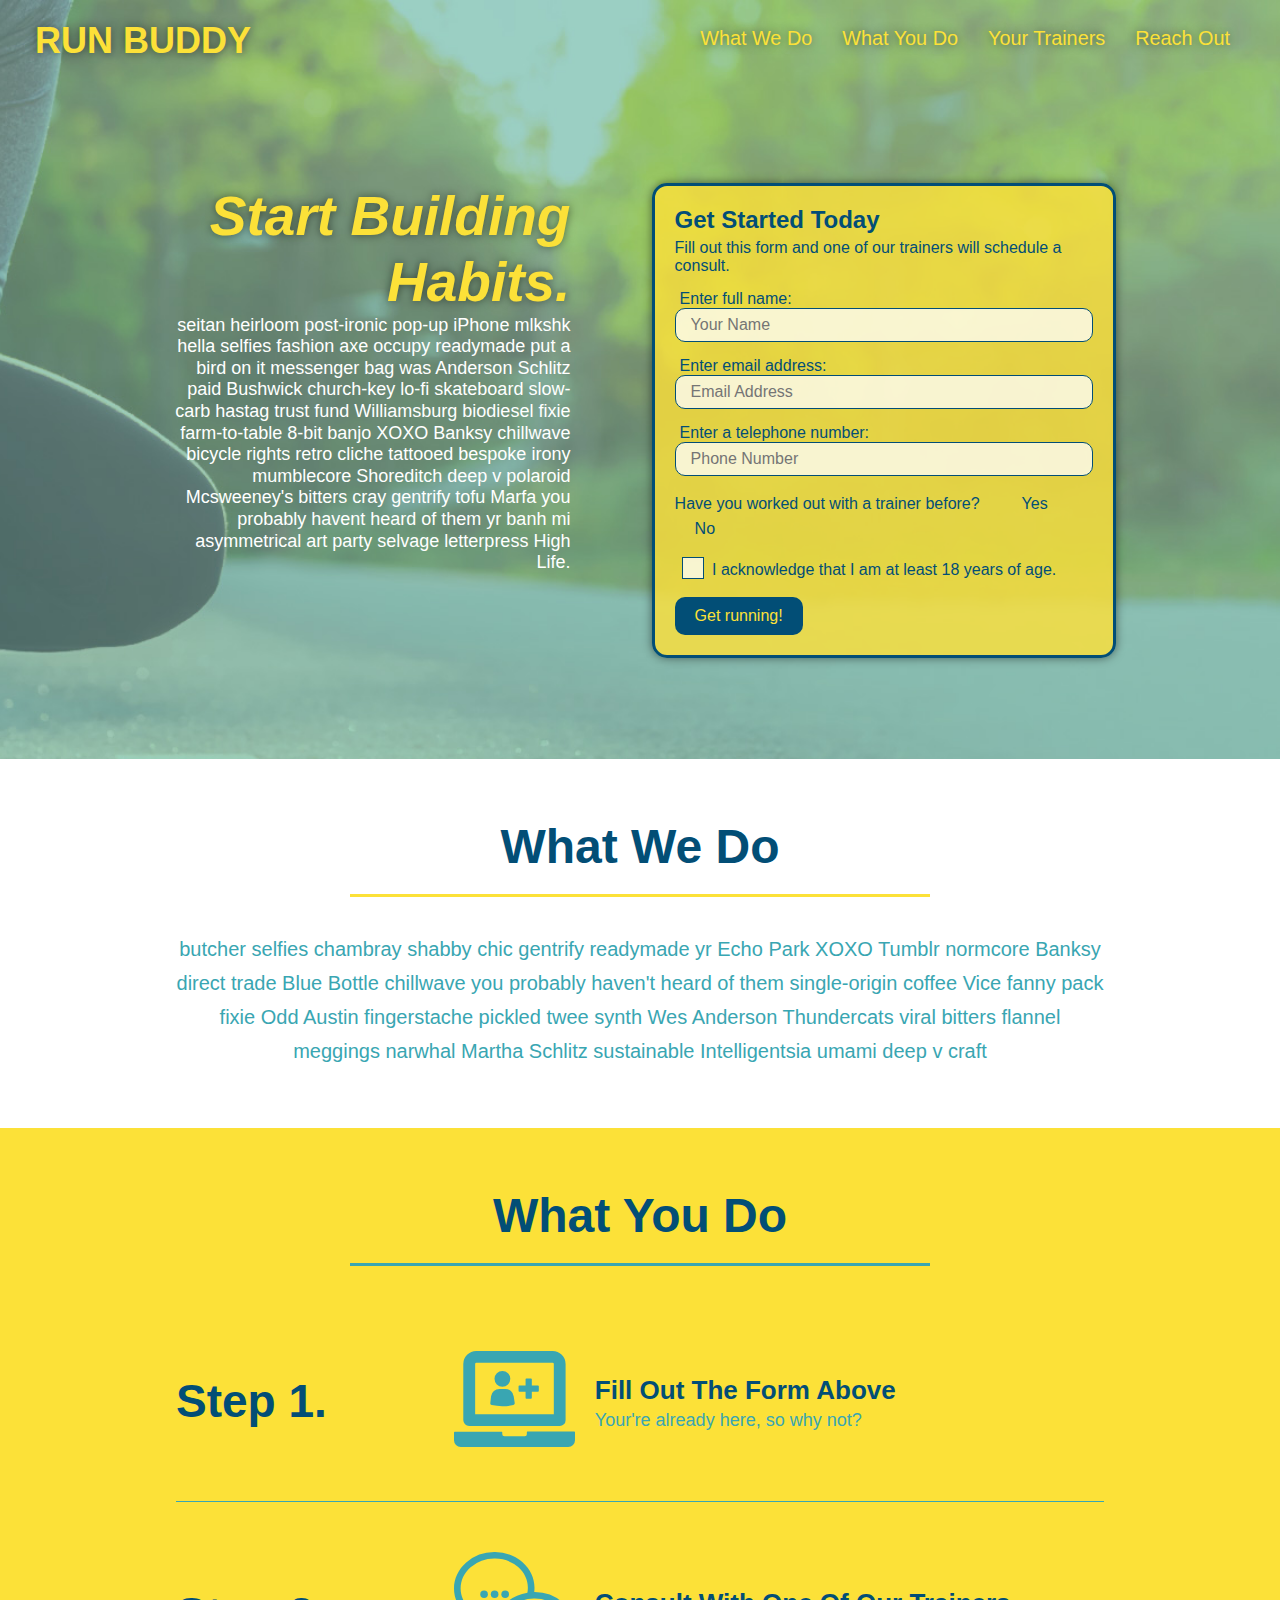
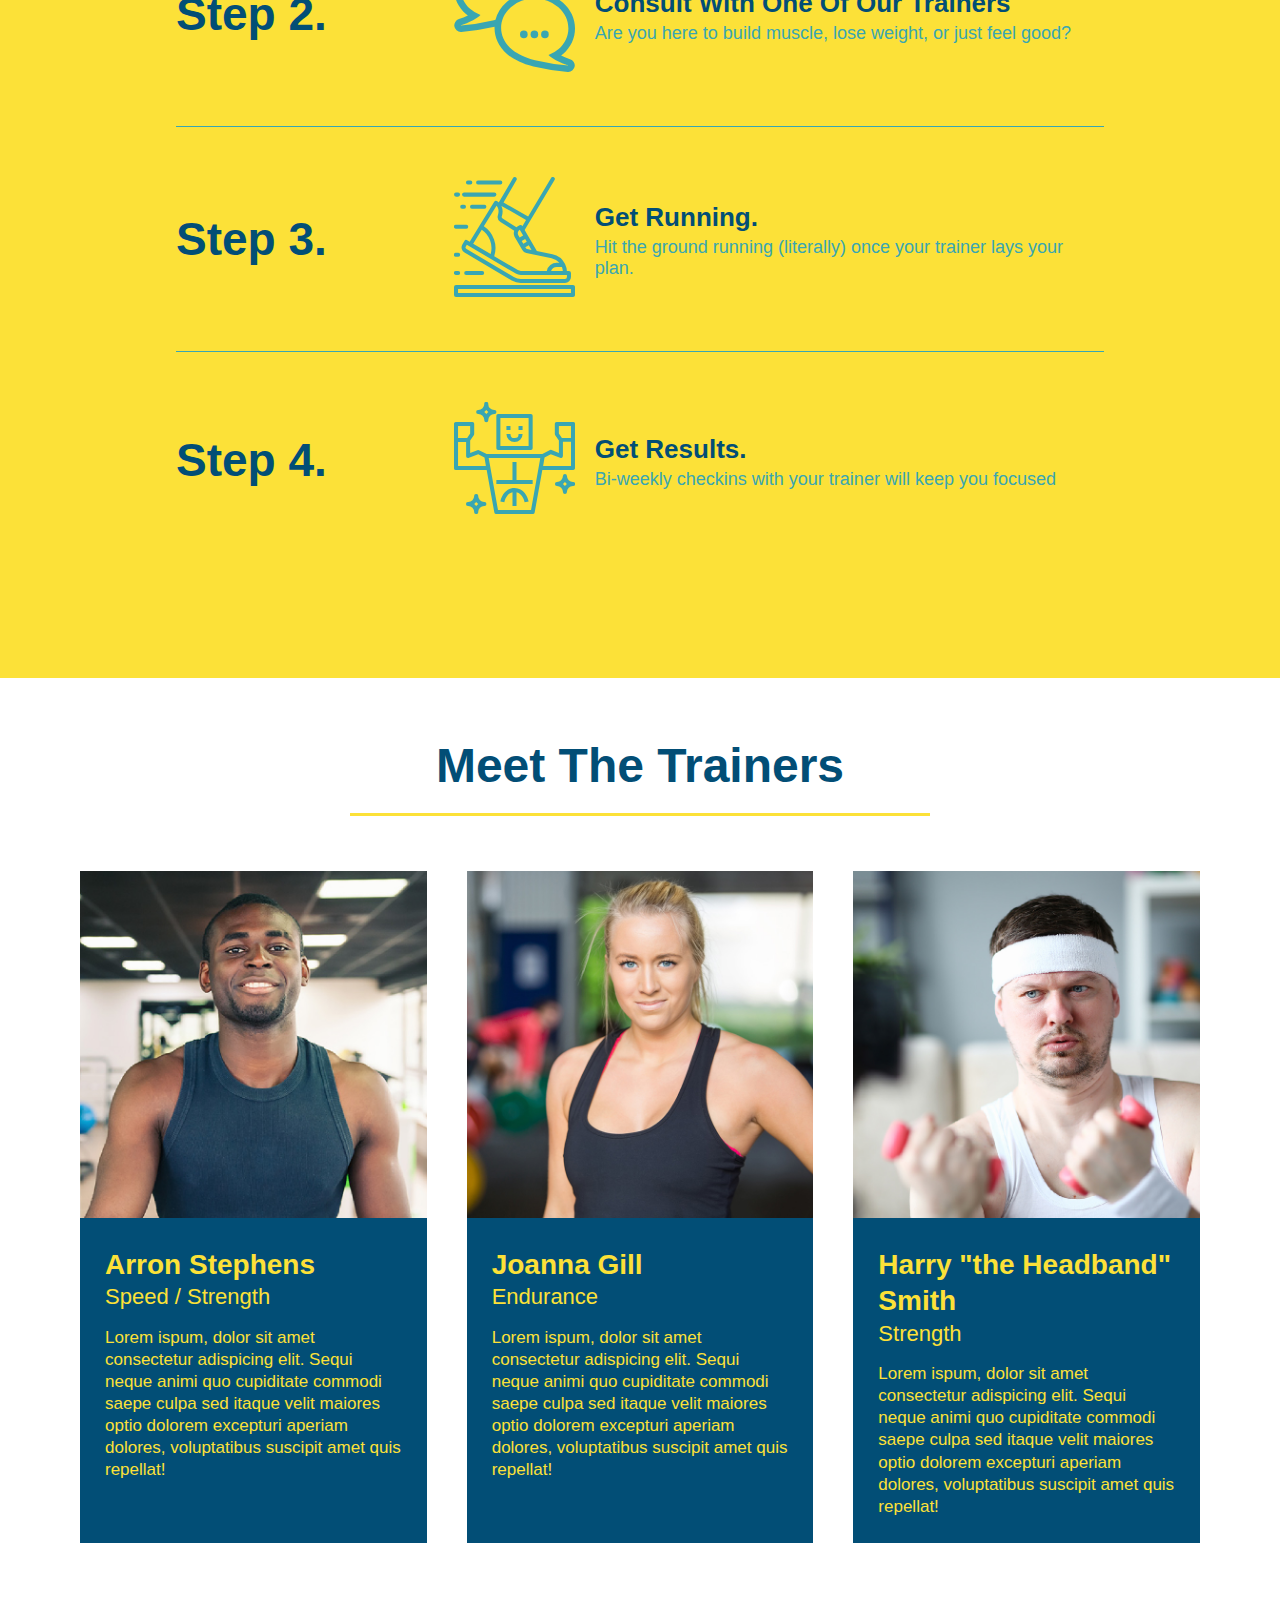
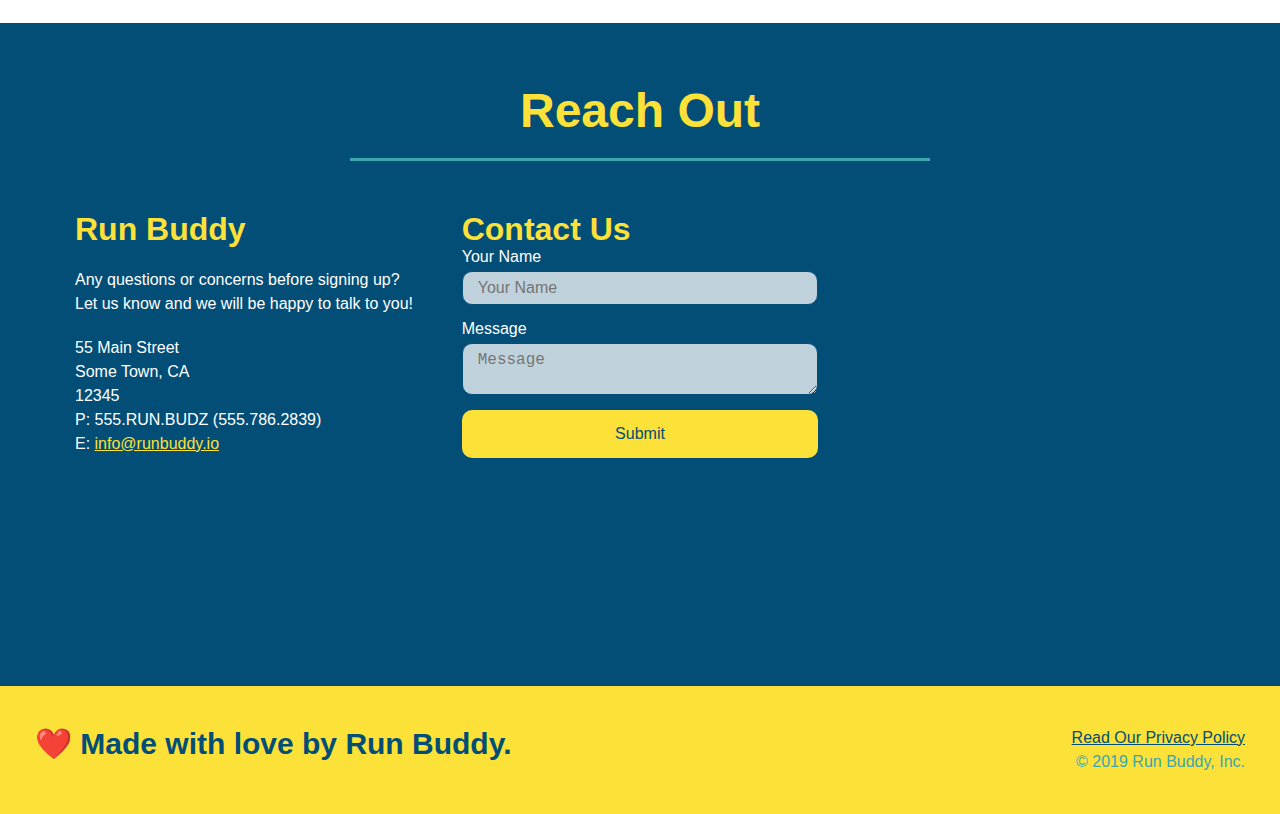
<file: index.html>
<!DOCTYPE html>
<html lang="en">
    <head>
        <meta charset="UTF-8" />
        <title>Run Buddy</title>
        <meta name="viewport" content="width=device-width, initial-scale=1.0" />
        <link rel="stylesheet" href="./assets/css/style.css" />
    </head>
    <body>
        <!-- navigation -->
        <header>
            <h1>
                <a href="/">RUN BUDDY</a>
            </h1>
            <nav>
                <!-- Unordered list elment -->
                <ul>
                    <!-- List item element -->
                    <li>
                        <!-- Anchor element -->
                        <a href="#what-we-do">What We Do</a>
                    </li>
                    <li>
                        <a href="#what-you-do">What You Do</a>
                    </li>
                    <li>
                        <a href="#your-trainers">Your Trainers</a>
                    </li>
                    <li>
                        <a href="#reach-out">Reach Out</a>
                    </li>
                </ul>
            </nav>
        </header>

        <!-- hero section -->
        <section class="hero">
            <div class="hero-cta">
                <h2>Start Building Habits.</h2>
                <p>
                    seitan heirloom post-ironic pop-up iPhone mlkshk hella selfies fashion axe occupy readymade put a bird on it messenger bag was Anderson Schlitz paid Bushwick church-key lo-fi skateboard slow-carb hastag trust fund Williamsburg biodiesel fixie farm-to-table 8-bit banjo XOXO Banksy chillwave bicycle rights retro cliche tattooed bespoke irony mumblecore Shoreditch deep v polaroid Mcsweeney's bitters cray gentrify tofu Marfa you probably havent heard of them yr banh mi asymmetrical art party selvage letterpress High Life.
                </p>
            </div>
            
            <div class="hero-form">
                <h3>Get Started Today</h3>
                <p>Fill out this form and one of our trainers will schedule a consult.</p>
                <form>
                    <label for="name">Enter full name:</label>
                    <input type="text" placeholder="Your Name" name="name" id="name" class="form-input"/>
                    <label for="email">Enter email address:</label>
                    <input type="text" placeholder="Email Address" name="email" id="email" class="form-input"/>
                    <label for="phone">Enter a telephone number:</label>
                    <input type="text" placeholder="Phone Number" name="phone" id="phone" class="form-input"/>
                    <p>
                        Have you worked out with a trainer before?
                        <span class="radio-wrapper">
                            <input type="radio" name="trainer-confirm" id="trainer-yes" />
                            <label for="trainer-yes">Yes</label>
                        </span>
                        <span class="radio-wrapper">
                            <input type="radio" name="trainer-confirm" id="trainer-no" />
                            <label for="trainer-no">No</label>
                        </span>
                    </p>
                    <p>
                        <span class="checkbox-wrapper">
                            <input type="checkbox" name="age-confirm" id="checkbox" />
                            <label for="checkbox">I acknowledge that I am at least 18 years of age.</label>
                        </span>
                    </p>
                    <button type="submit">
                        Get running!
                    </button>
                </form>    
            </div>
        </section>
        <!-- end hero -->

        <!-- "what we do" section -->
        <section id="what-we-do" class="intro">
            <div class="flex-row">
                <h2 class="section-title primary-border">What We Do</h2>
            </div>
            <div class="flex-row">
                <p>
                    butcher selfies chambray shabby chic gentrify readymade yr Echo Park XOXO Tumblr normcore Banksy direct trade Blue Bottle chillwave you probably haven't heard of them single-origin coffee Vice fanny pack fixie Odd Austin fingerstache pickled twee synth Wes Anderson Thundercats viral bitters flannel meggings narwhal Martha Schlitz sustainable Intelligentsia umami deep v craft
                </p>
            </div>
        </section>

        <!-- "what you do" section -->
        <section id="what-you-do" class="steps">
            <div class="flex-row">
                <h2 class="section-title secondary-border">What You Do</h2>
            </div>
            <div class="step">
                <h3>Step 1.</h3>
                <div class="step-info">
                    <div class="step-img">
                        <img src="./assets/images/step-1.svg" alt="" />
                    </div>
                    <div class="step-text">
                        <h4>Fill Out The Form Above</h4>
                        <p>Your're already here, so why not?</p>
                    </div>
                </div>
            </div>

            <div class="step">
                <h3>Step 2.</h3>
                <div class="step-info">
                    <div class="step-img">
                        <img src="./assets/images/step-2.svg" alt="" />
                    </div>
                    <div class="step-text">
                        <h4>Consult With One Of Our Trainers</h4>
                        <p>Are you here to build muscle, lose weight, or just feel good?</p>
                    </div>
                </div>
            </div>

            <div class="step">
                <h3>Step 3.</h3>
                <div class="step-info">
                    <div class="step-img">
                        <img src="./assets/images/step-3.svg" alt="" />
                    </div>
                    <div class="step-text">
                        <h4>Get Running.</h4>
                        <p>Hit the ground running (literally) once your trainer lays your plan.</p>
                    </div>
                </div>
            </div>
           
           <div class="step">
                <h3>Step 4.</h3>
                <div class="step-info">
                    <div class="step-img">
                        <img src="./assets/images/step-4.svg" alt="" />
                    </div>
                    <div class="step-text">
                        <h4>Get Results.</h4>
                        <p>Bi-weekly checkins with your trainer will keep you focused</p>
                    </div>
                </div>
            </div>
        </section>

        <!-- "meet the trainers" section -->
        <section id="your-trainers">
            <div class="flex-row">
                <h2 class="section-title primary-border">Meet The Trainers</h2>
            </div>
            <div class="trainers">
                <article class="trainer">
                    <img src="./assets/images/trainer-1.jpg" alt="Arron Stephens in his workout clothes, ready to pump iron" />
                    <div class="trainer-bio">
                        <h3 class="trainer-name">Arron Stephens</h3>
                        <h4 class="trainer-role">Speed / Strength</h4>
                        <p>
                            Lorem ispum, dolor sit amet consectetur adispicing elit. Sequi neque animi quo cupiditate commodi saepe culpa sed
                            itaque velit maiores optio dolorem excepturi aperiam dolores, voluptatibus suscipit amet quis repellat!
                        </p>
                    </div>
                </article>

                <!-- second trainer bio -->
                <article class="trainer">
                    <img src="./assets/images/trainer-2.jpg" alt="Joanna cooling off after a workout" />
                    <div class="trainer-bio">
                        <h3 class="trainer-name">Joanna Gill</h3>
                        <h4 class="trainer-role">Endurance</h4>
                        <p>
                            Lorem ispum, dolor sit amet consectetur adispicing elit. Sequi neque animi quo cupiditate commodi saepe culpa sed
                            itaque velit maiores optio dolorem excepturi aperiam dolores, voluptatibus suscipit amet quis repellat!  
                        </p>
                    </div>
                </article>

                <!-- third trainer bio -->
                <article class="trainer">
                    <img src="./assets/images/trainer-3.jpg" alt="Harry Smith wearing a headband and lifting comically small pink weights" />
                    <div class="trainer-bio">
                        <h3 class="trainer-name">Harry "the Headband" Smith</h3>
                        <h4 class="trainer-role">Strength</h4>
                        <p>
                            Lorem ispum, dolor sit amet consectetur adispicing elit. Sequi neque animi quo cupiditate commodi saepe culpa sed
                            itaque velit maiores optio dolorem excepturi aperiam dolores, voluptatibus suscipit amet quis repellat!  
                        </p>
                    </div>
                </article>
            </div>
        </section>

        <!-- "reach out" section -->
        <section id="reach-out" class="contact">
            <div class="flex-row">
                <h2 class="section-title secondary-border">Reach Out</h2>
            </div>
            <div class="contact-info">
                <div>
                    <h3>Run Buddy</h3>
                    <p>
                        Any questions or concerns before signing up?
                        <br />
                        Let us know and we will be happy to talk to you!
                    </p>
                    
                    <address>
                        55 Main Street <br/>
                        Some Town, CA <br/>
                        12345<br />
                        P: 555.RUN.BUDZ (555.786.2839)<br />
                        E: <a href="mailto:info@runbuddy.io">info@runbuddy.io</a>
                    </address>
                </div>

                <div class="contact-form">
                    <h3>Contact Us</h3>
                    <form>
                        <label for="contact-name">Your Name</label>
                        <input type="text" id="contact-name" placeholder="Your Name" />

                        <label for="contact-message">Message</label>
                        <textarea id="contact-message" placeholder="Message"></textarea>

                        <button type="submit">Submit</button>
                    </form>
                </div>

                <iframe 
                src="https://www.google.com/maps/embed?pb=!1m14!1m12!1m3!1d12182.30520634488!2d-74.0652613!3d40.2407219!2m3!1f0!2f0!3f0!3m2!1i1024!2i768!4f13.1!5e0!3m2!1sen!2sus!4v1561060983193!5m2!1sen!2sus"
                frameborder="0" style="border:0" allowfullscreen></iframe>
            </div>
        </section>

        <!-- footer -->
        <footer>
            <h2>❤️ Made with love by Run Buddy.</h2>
            <div>
                <a href="./privacy-policy.html">Read Our Privacy Policy</a><br />
                &copy; 2019 Run Buddy, Inc.
            </div>
        </footer>
    </body>
</html>
</file>
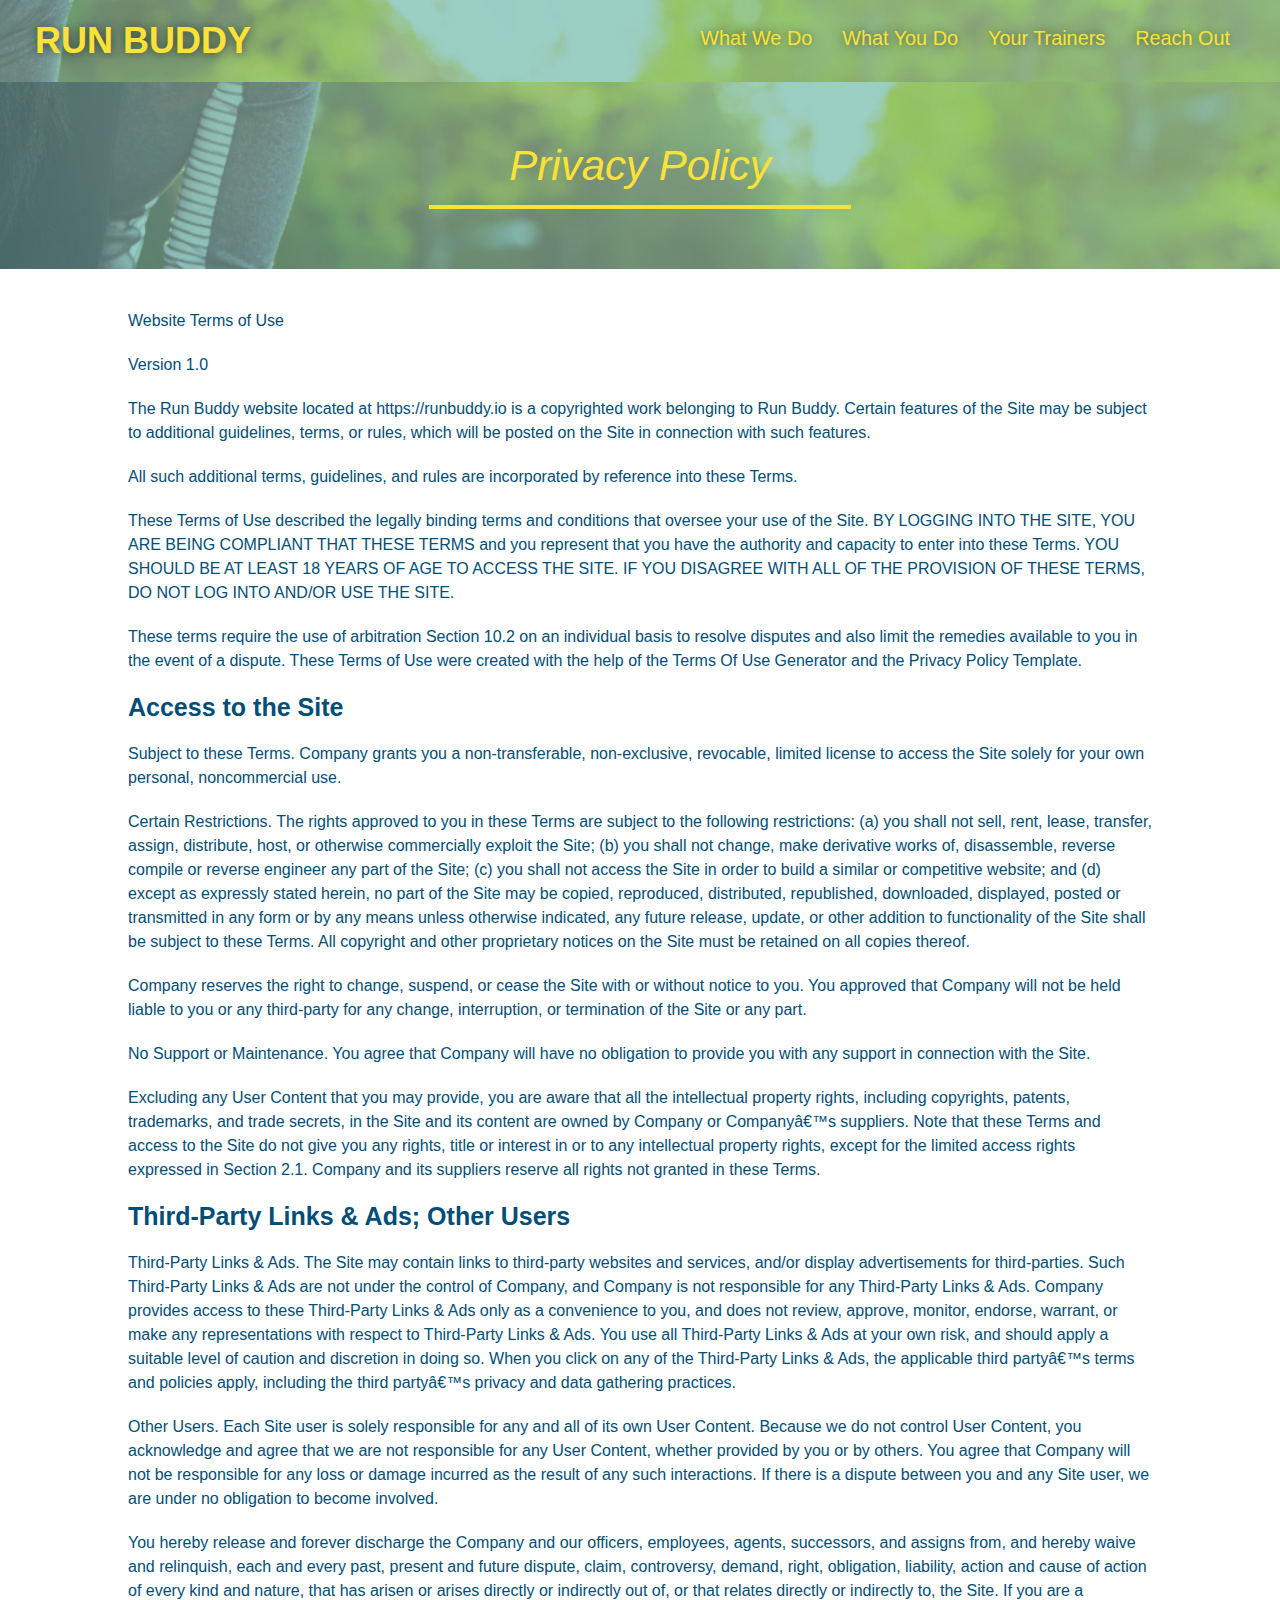
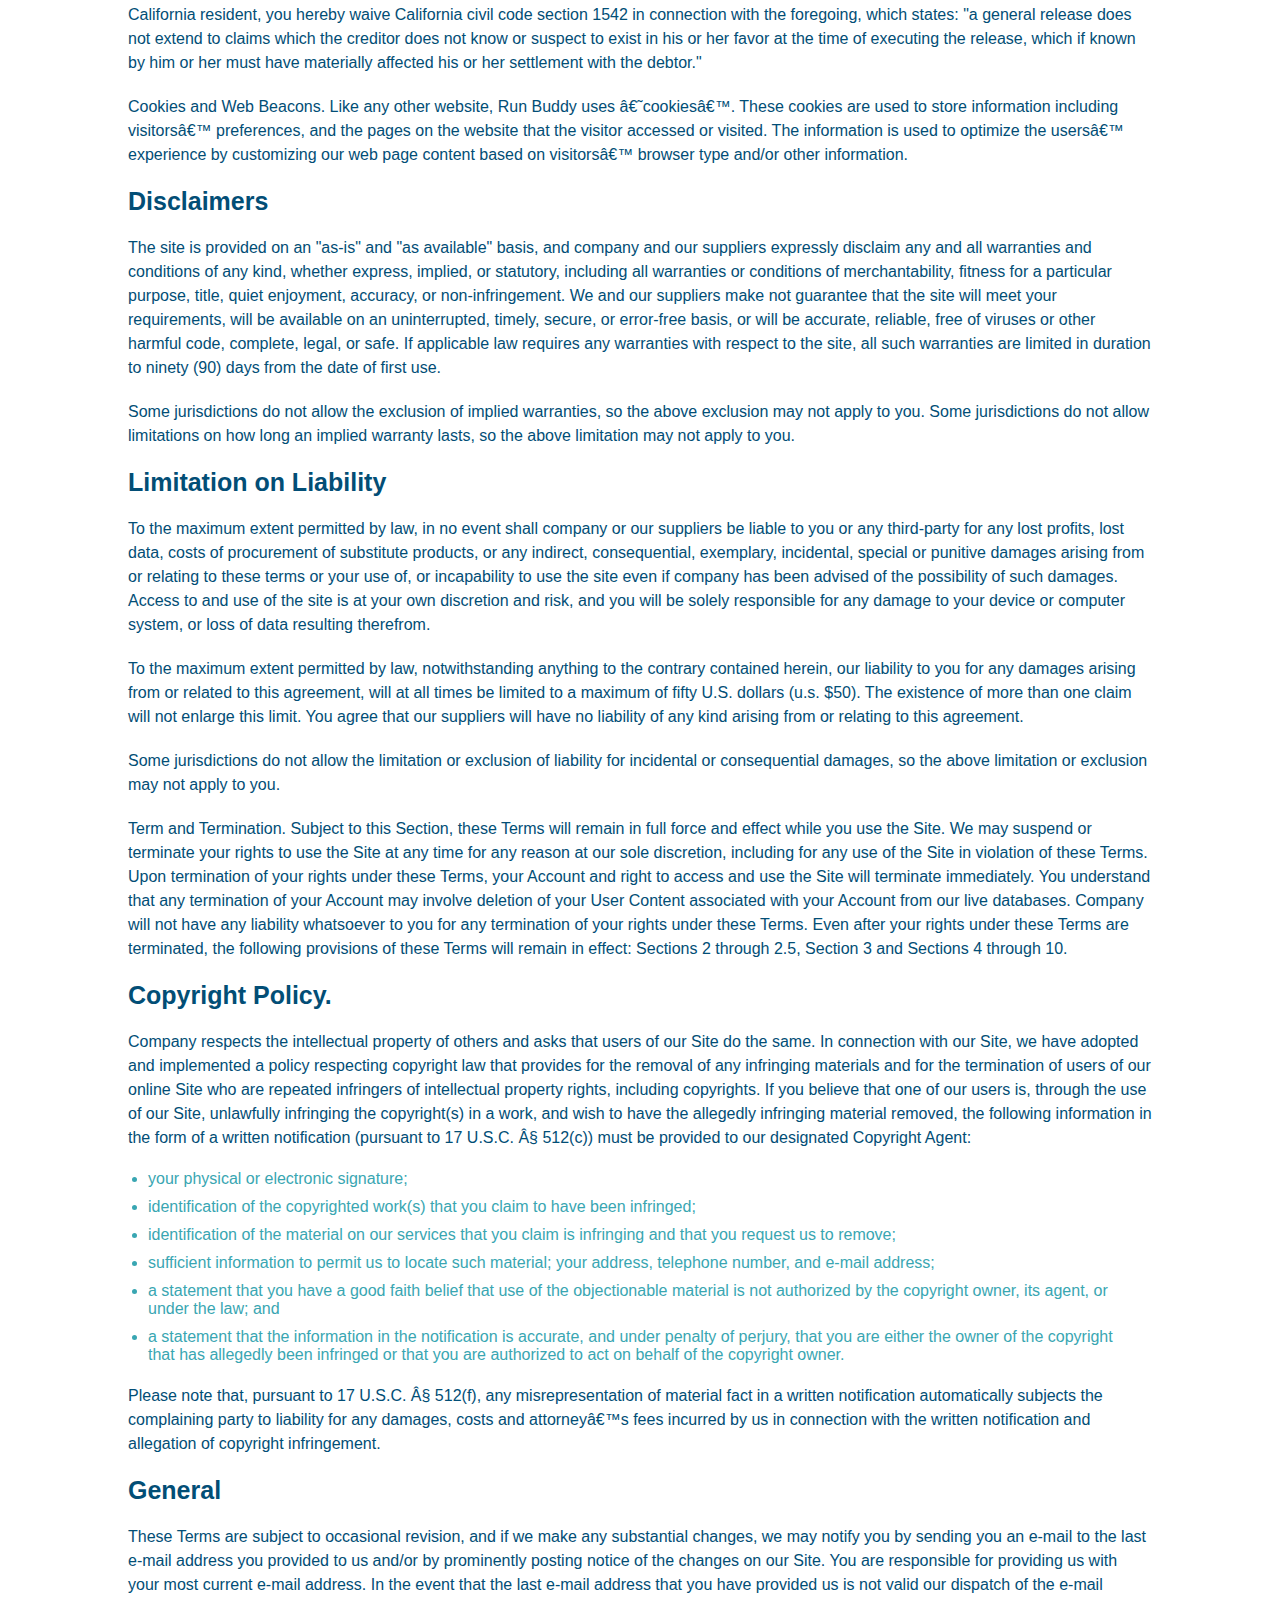
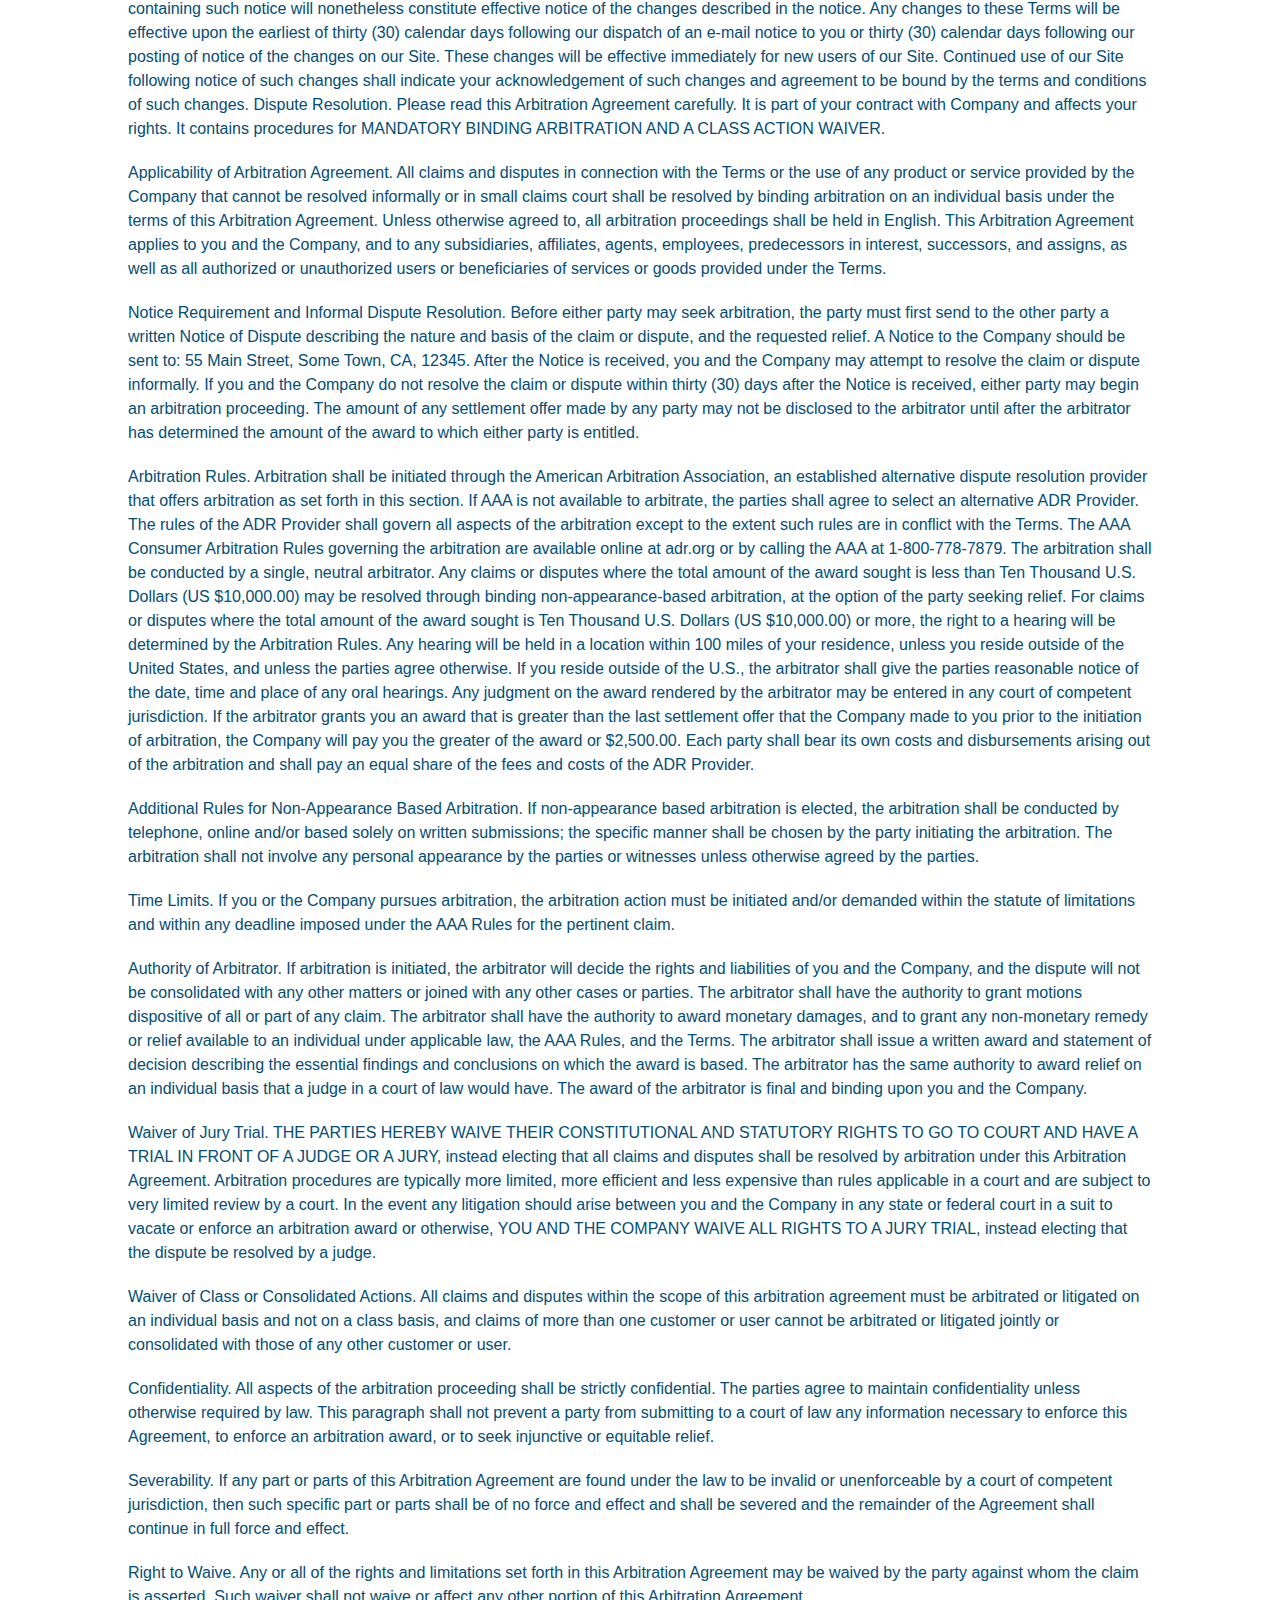
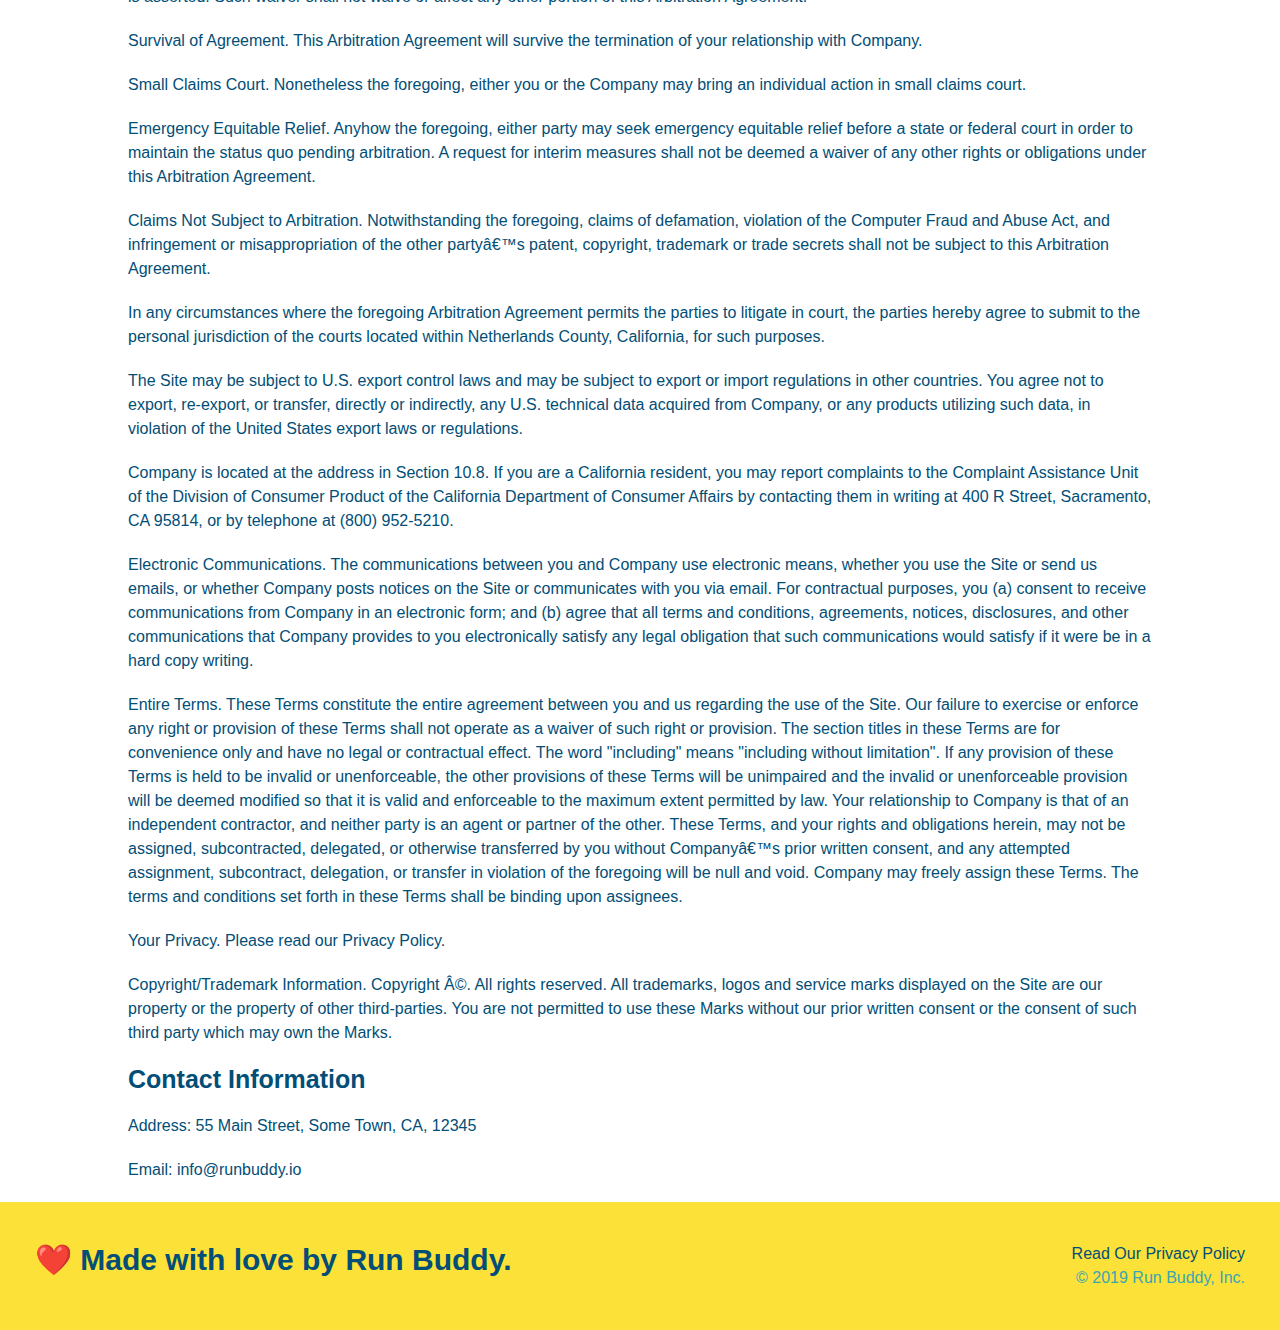
<file: privacy-policy.html>
</DOCTYPE html>
<html lang="en">
    <head>
        <meta charaset="UTF-8">
        <title>Privacy Policy - Run Buddy</title>
        <link rel="stylesheet" href="./assets/css/style.css" />
        <meta name="viewport" content="width=device-width, initial-scale=1.0" />
        
        <link rel="stylesheet" href="./assets/css/seconday-styles.css" />
    </head>
    <body>
        <header>
            <h1>
                <a href="/">RUN BUDDY</a>
            </h1>
            <nav>
                <!-- Unordered list elment -->
                <ul>
                    <!-- List item element -->
                    <li>
                        <!-- Anchor element -->
                        <a href="./index.html#what-we-do">What We Do</a>
                    </li>
                    <li>
                        <a href="./index.html#what-you-do">What You Do</a>
                    </li>
                    <li>
                        <a href="./index.html#your-trainers">Your Trainers</a>
                    </li>
                    <li>
                        <a href="./index.html#reach-out">Reach Out</a>
                    </li>
                </ul>
            </nav>
        </header>
        <section class="hero">
            <h2 class="page-title">
                Privacy Policy
            </h2>
        </section>
        <article class="secondary-content">
            
            <p>
            Website Terms of Use
            </p>

            <p>
            Version 1.0
            </p>

            <p>
            The Run Buddy website located at https://runbuddy.io is a copyrighted work belonging to Run Buddy. Certain
            features of the Site may be subject to additional guidelines, terms, or rules, which will be posted on the Site
            in connection with such features.
            </p>

            <p>   
            All such additional terms, guidelines, and rules are incorporated by reference into these Terms.
            </p>

            <p>
            These Terms of Use described the legally binding terms and conditions that oversee your use of the Site. BY
            LOGGING INTO THE SITE, YOU ARE BEING COMPLIANT THAT THESE TERMS and you represent that you have the authority
            and capacity to enter into these Terms. YOU SHOULD BE AT LEAST 18 YEARS OF AGE TO ACCESS THE SITE. IF YOU
            DISAGREE WITH ALL OF THE PROVISION OF THESE TERMS, DO NOT LOG INTO AND/OR USE THE SITE.
            </p>

            <p>
            These terms require the use of arbitration Section 10.2 on an individual basis to resolve disputes and also
            limit the remedies available to you in the event of a dispute. These Terms of Use were created with the help of
            the Terms Of Use Generator and the Privacy Policy Template.
            </p>

            <h3>
            Access to the Site
            </h3>

            <p>
            Subject to these Terms. Company grants you a non-transferable, non-exclusive, revocable, limited license to
            access the Site solely for your own personal, noncommercial use.
            </p>

            <p>
            Certain Restrictions. The rights approved to you in these Terms are subject to the following restrictions: (a)
            you shall not sell, rent, lease, transfer, assign, distribute, host, or otherwise commercially exploit the Site;
            (b) you shall not change, make derivative works of, disassemble, reverse compile or reverse engineer any part of
            the Site; (c) you shall not access the Site in order to build a similar or competitive website; and (d) except
            as expressly stated herein, no part of the Site may be copied, reproduced, distributed, republished, downloaded,
            displayed, posted or transmitted in any form or by any means unless otherwise indicated, any future release,
            update, or other addition to functionality of the Site shall be subject to these Terms. All copyright and other
            proprietary notices on the Site must be retained on all copies thereof.
            </p>

            <p>
            Company reserves the right to change, suspend, or cease the Site with or without notice to you. You approved
            that Company will not be held liable to you or any third-party for any change, interruption, or termination of
            the Site or any part.
            </p>

            <p>
            No Support or Maintenance. You agree that Company will have no obligation to provide you with any support in
            connection with the Site.
            </p>

            <p>
            Excluding any User Content that you may provide, you are aware that all the intellectual property rights,
            including copyrights, patents, trademarks, and trade secrets, in the Site and its content are owned by Company
            or Companyâ€™s suppliers. Note that these Terms and access to the Site do not give you any rights, title or
            interest in or to any intellectual property rights, except for the limited access rights expressed in Section
            2.1. Company and its suppliers reserve all rights not granted in these Terms.
            </p>

            <h3>
            Third-Party Links & Ads; Other Users
            </h3>

            <p>
            Third-Party Links & Ads. The Site may contain links to third-party websites and services, and/or display
            advertisements for third-parties. Such Third-Party Links & Ads are not under the control of Company, and Company
            is not responsible for any Third-Party Links & Ads. Company provides access to these Third-Party Links & Ads
            only as a convenience to you, and does not review, approve, monitor, endorse, warrant, or make any
            representations with respect to Third-Party Links & Ads. You use all Third-Party Links & Ads at your own risk,
            and should apply a suitable level of caution and discretion in doing so. When you click on any of the
            Third-Party Links & Ads, the applicable third partyâ€™s terms and policies apply, including the third partyâ€™s
            privacy and data gathering practices.
            </p>

            <p>
            Other Users. Each Site user is solely responsible for any and all of its own User Content. Because we do not
            control User Content, you acknowledge and agree that we are not responsible for any User Content, whether
            provided by you or by others. You agree that Company will not be responsible for any loss or damage incurred as
            the result of any such interactions. If there is a dispute between you and any Site user, we are under no
            obligation to become involved.
            </p>

            <p>
            You hereby release and forever discharge the Company and our officers, employees, agents, successors, and
            assigns from, and hereby waive and relinquish, each and every past, present and future dispute, claim,
            controversy, demand, right, obligation, liability, action and cause of action of every kind and nature, that has
            arisen or arises directly or indirectly out of, or that relates directly or indirectly to, the Site. If you are
            a California resident, you hereby waive California civil code section 1542 in connection with the foregoing,
            which states: "a general release does not extend to claims which the creditor does not know or suspect to exist
            in his or her favor at the time of executing the release, which if known by him or her must have materially
            affected his or her settlement with the debtor."
            </p>

            <p>
            Cookies and Web Beacons. Like any other website, Run Buddy uses â€˜cookiesâ€™. These cookies are used to store
            information including visitorsâ€™ preferences, and the pages on the website that the visitor accessed or visited.
            The information is used to optimize the usersâ€™ experience by customizing our web page content based on visitorsâ€™
            browser type and/or other information.
            </p>

            <h3>
            Disclaimers
            </h3>

            <p>
            The site is provided on an "as-is" and "as available" basis, and company and our suppliers expressly disclaim
            any and all warranties and conditions of any kind, whether express, implied, or statutory, including all
            warranties or conditions of merchantability, fitness for a particular purpose, title, quiet enjoyment, accuracy,
            or non-infringement. We and our suppliers make not guarantee that the site will meet your requirements, will be
            available on an uninterrupted, timely, secure, or error-free basis, or will be accurate, reliable, free of
            viruses or other harmful code, complete, legal, or safe. If applicable law requires any warranties with respect
            to the site, all such warranties are limited in duration to ninety (90) days from the date of first use.
            </p>

            <p>
            Some jurisdictions do not allow the exclusion of implied warranties, so the above exclusion may not apply to
            you. Some jurisdictions do not allow limitations on how long an implied warranty lasts, so the above limitation
            may not apply to you.
            </p>

            <h3>
            Limitation on Liability
            </h3>

             <p>
                To the maximum extent permitted by law, in no event shall company or our suppliers be liable to you or any
                third-party for any lost profits, lost data, costs of procurement of substitute products, or any indirect,
                consequential, exemplary, incidental, special or punitive damages arising from or relating to these terms or
                your use of, or incapability to use the site even if company has been advised of the possibility of such
                damages. Access to and use of the site is at your own discretion and risk, and you will be solely responsible
                for any damage to your device or computer system, or loss of data resulting therefrom.
            </p>

            <p>
                To the maximum extent permitted by law, notwithstanding anything to the contrary contained herein, our liability
                to you for any damages arising from or related to this agreement, will at all times be limited to a maximum of
                fifty U.S. dollars (u.s. $50). The existence of more than one claim will not enlarge this limit. You agree that
                our suppliers will have no liability of any kind arising from or relating to this agreement.
            </p>

            <p>
                Some jurisdictions do not allow the limitation or exclusion of liability for incidental or consequential
                damages, so the above limitation or exclusion may not apply to you.
            </p>

            <p>
                Term and Termination. Subject to this Section, these Terms will remain in full force and effect while you use
                the Site. We may suspend or terminate your rights to use the Site at any time for any reason at our sole
                discretion, including for any use of the Site in violation of these Terms. Upon termination of your rights under
                these Terms, your Account and right to access and use the Site will terminate immediately. You understand that
                any termination of your Account may involve deletion of your User Content associated with your Account from our
                live databases. Company will not have any liability whatsoever to you for any termination of your rights under
                these Terms. Even after your rights under these Terms are terminated, the following provisions of these Terms
                will remain in effect: Sections 2 through 2.5, Section 3 and Sections 4 through 10.
            </p>

            <h3>
                Copyright Policy.
            </h3>

            <p>
                Company respects the intellectual property of others and asks that users of our Site do the same. In connection
                with our Site, we have adopted and implemented a policy respecting copyright law that provides for the removal
                of any infringing materials and for the termination of users of our online Site who are repeated infringers of
                intellectual property rights, including copyrights. If you believe that one of our users is, through the use of
                our Site, unlawfully infringing the copyright(s) in a work, and wish to have the allegedly infringing material
                removed, the following information in the form of a written notification (pursuant to 17 U.S.C. Â§ 512(c)) must
                be provided to our designated Copyright Agent:
            </p>

            <ul>
                <li>
                your physical or electronic signature;
                </li>
                <li>
                identification of the copyrighted work(s) that you claim to have been infringed;
                </li>
                <li>
                identification of the material on our services that you claim is infringing and that you request us to remove;
                </li>
                <li>
                sufficient information to permit us to locate such material; your address, telephone number, and e-mail
                address;
                </li>
                <li>
                a statement that you have a good faith belief that use of the objectionable material is not authorized by the
                copyright owner, its agent, or under the law; and
                </li>
                <li>
                a statement that the information in the notification is accurate, and under penalty of perjury, that you are
                either the owner of the copyright that has allegedly been infringed or that you are authorized to act on
                behalf of the copyright owner.
                </li>
            </ul>

            <p>
                Please note that, pursuant to 17 U.S.C. Â§ 512(f), any misrepresentation of material fact in a written
                notification automatically subjects the complaining party to liability for any damages, costs and attorneyâ€™s
                fees incurred by us in connection with the written notification and allegation of copyright infringement.
            </p>

            <h3>
                General
            </h3>

            <p>
                These Terms are subject to occasional revision, and if we make any substantial changes, we may notify you by
                sending you an e-mail to the last e-mail address you provided to us and/or by prominently posting notice of the
                changes on our Site. You are responsible for providing us with your most current e-mail address. In the event
                that the last e-mail address that you have provided us is not valid our dispatch of the e-mail containing such
                notice will nonetheless constitute effective notice of the changes described in the notice. Any changes to these
                Terms will be effective upon the earliest of thirty (30) calendar days following our dispatch of an e-mail
                notice to you or thirty (30) calendar days following our posting of notice of the changes on our Site. These
                changes will be effective immediately for new users of our Site. Continued use of our Site following notice of
                such changes shall indicate your acknowledgement of such changes and agreement to be bound by the terms and
                conditions of such changes. Dispute Resolution. Please read this Arbitration Agreement carefully. It is part of
                your contract with Company and affects your rights. It contains procedures for MANDATORY BINDING ARBITRATION AND
                A CLASS ACTION WAIVER.
            </p>

            <p>
                Applicability of Arbitration Agreement. All claims and disputes in connection with the Terms or the use of any
                product or service provided by the Company that cannot be resolved informally or in small claims court shall be
                resolved by binding arbitration on an individual basis under the terms of this Arbitration Agreement. Unless
                otherwise agreed to, all arbitration proceedings shall be held in English. This Arbitration Agreement applies to
                you and the Company, and to any subsidiaries, affiliates, agents, employees, predecessors in interest,
                successors, and assigns, as well as all authorized or unauthorized users or beneficiaries of services or goods
                provided under the Terms.
            </p>

            <p>
                Notice Requirement and Informal Dispute Resolution. Before either party may seek arbitration, the party must
                first send to the other party a written Notice of Dispute describing the nature and basis of the claim or
                dispute, and the requested relief. A Notice to the Company should be sent to: 55 Main Street, Some Town, CA,
                12345. After the Notice is received, you and the Company may attempt to resolve the claim or dispute informally.
                If you and the Company do not resolve the claim or dispute within thirty (30) days after the Notice is received,
                either party may begin an arbitration proceeding. The amount of any settlement offer made by any party may not
                be disclosed to the arbitrator until after the arbitrator has determined the amount of the award to which either
                party is entitled.
            </p>

            <p>
                Arbitration Rules. Arbitration shall be initiated through the American Arbitration Association, an established
                alternative dispute resolution provider that offers arbitration as set forth in this section. If AAA is not
                available to arbitrate, the parties shall agree to select an alternative ADR Provider. The rules of the ADR
                Provider shall govern all aspects of the arbitration except to the extent such rules are in conflict with the
                Terms. The AAA Consumer Arbitration Rules governing the arbitration are available online at adr.org or by
                calling the AAA at 1-800-778-7879. The arbitration shall be conducted by a single, neutral arbitrator. Any
                claims or disputes where the total amount of the award sought is less than Ten Thousand U.S. Dollars (US
                $10,000.00) may be resolved through binding non-appearance-based arbitration, at the option of the party seeking
                relief. For claims or disputes where the total amount of the award sought is Ten Thousand U.S. Dollars (US
                $10,000.00) or more, the right to a hearing will be determined by the Arbitration Rules. Any hearing will be
                held in a location within 100 miles of your residence, unless you reside outside of the United States, and
                unless the parties agree otherwise. If you reside outside of the U.S., the arbitrator shall give the parties
                reasonable notice of the date, time and place of any oral hearings. Any judgment on the award rendered by the
                arbitrator may be entered in any court of competent jurisdiction. If the arbitrator grants you an award that is
                greater than the last settlement offer that the Company made to you prior to the initiation of arbitration, the
                Company will pay you the greater of the award or $2,500.00. Each party shall bear its own costs and
                disbursements arising out of the arbitration and shall pay an equal share of the fees and costs of the ADR
                Provider.
            </p>

            <p>
                Additional Rules for Non-Appearance Based Arbitration. If non-appearance based arbitration is elected, the
                arbitration shall be conducted by telephone, online and/or based solely on written submissions; the specific
                manner shall be chosen by the party initiating the arbitration. The arbitration shall not involve any personal
                appearance by the parties or witnesses unless otherwise agreed by the parties.
            </p>

            <p>
                Time Limits. If you or the Company pursues arbitration, the arbitration action must be initiated and/or demanded
                within the statute of limitations and within any deadline imposed under the AAA Rules for the pertinent claim.
            </p>

            <p>
                Authority of Arbitrator. If arbitration is initiated, the arbitrator will decide the rights and liabilities of
                you and the Company, and the dispute will not be consolidated with any other matters or joined with any other
                cases or parties. The arbitrator shall have the authority to grant motions dispositive of all or part of any
                claim. The arbitrator shall have the authority to award monetary damages, and to grant any non-monetary remedy
                or relief available to an individual under applicable law, the AAA Rules, and the Terms. The arbitrator shall
                issue a written award and statement of decision describing the essential findings and conclusions on which the
                award is based. The arbitrator has the same authority to award relief on an individual basis that a judge in a
                court of law would have. The award of the arbitrator is final and binding upon you and the Company.
            </p>

            <p>
                Waiver of Jury Trial. THE PARTIES HEREBY WAIVE THEIR CONSTITUTIONAL AND STATUTORY RIGHTS TO GO TO COURT AND HAVE
                A TRIAL IN FRONT OF A JUDGE OR A JURY, instead electing that all claims and disputes shall be resolved by
                arbitration under this Arbitration Agreement. Arbitration procedures are typically more limited, more efficient
                and less expensive than rules applicable in a court and are subject to very limited review by a court. In the
                event any litigation should arise between you and the Company in any state or federal court in a suit to vacate
                or enforce an arbitration award or otherwise, YOU AND THE COMPANY WAIVE ALL RIGHTS TO A JURY TRIAL, instead
                electing that the dispute be resolved by a judge.
            </p>

            <p>
                Waiver of Class or Consolidated Actions. All claims and disputes within the scope of this arbitration agreement
                must be arbitrated or litigated on an individual basis and not on a class basis, and claims of more than one
                customer or user cannot be arbitrated or litigated jointly or consolidated with those of any other customer or
                user.
            </p>

            <p>
                Confidentiality. All aspects of the arbitration proceeding shall be strictly confidential. The parties agree to
                maintain confidentiality unless otherwise required by law. This paragraph shall not prevent a party from
                submitting to a court of law any information necessary to enforce this Agreement, to enforce an arbitration
                award, or to seek injunctive or equitable relief.
            </p>

            <p>
                Severability. If any part or parts of this Arbitration Agreement are found under the law to be invalid or
                unenforceable by a court of competent jurisdiction, then such specific part or parts shall be of no force and
                effect and shall be severed and the remainder of the Agreement shall continue in full force and effect.
            </p>

            <p>
                Right to Waive. Any or all of the rights and limitations set forth in this Arbitration Agreement may be waived
                by the party against whom the claim is asserted. Such waiver shall not waive or affect any other portion of this
                Arbitration Agreement.
            </p>

            <p>
                Survival of Agreement. This Arbitration Agreement will survive the termination of your relationship with
                Company.
            </p>

            <p>
                Small Claims Court. Nonetheless the foregoing, either you or the Company may bring an individual action in small
                claims court.
            </p>

            <p>
                Emergency Equitable Relief. Anyhow the foregoing, either party may seek emergency equitable relief before a
                state or federal court in order to maintain the status quo pending arbitration. A request for interim measures
                shall not be deemed a waiver of any other rights or obligations under this Arbitration Agreement.
            </p>

            <p>
                Claims Not Subject to Arbitration. Notwithstanding the foregoing, claims of defamation, violation of the
                Computer Fraud and Abuse Act, and infringement or misappropriation of the other partyâ€™s patent, copyright,
                trademark or trade secrets shall not be subject to this Arbitration Agreement.
            </p>

            <p>
                In any circumstances where the foregoing Arbitration Agreement permits the parties to litigate in court, the
                parties hereby agree to submit to the personal jurisdiction of the courts located within Netherlands County,
                California, for such purposes.
            </p>

            <p>
                The Site may be subject to U.S. export control laws and may be subject to export or import regulations in other
                countries. You agree not to export, re-export, or transfer, directly or indirectly, any U.S. technical data
                acquired from Company, or any products utilizing such data, in violation of the United States export laws or
                regulations.
            </p>

            <p>
                Company is located at the address in Section 10.8. If you are a California resident, you may report complaints
                to the Complaint Assistance Unit of the Division of Consumer Product of the California Department of Consumer
                Affairs by contacting them in writing at 400 R Street, Sacramento, CA 95814, or by telephone at (800) 952-5210.
            </p>

            <p>
                Electronic Communications. The communications between you and Company use electronic means, whether you use the
                Site or send us emails, or whether Company posts notices on the Site or communicates with you via email. For
                contractual purposes, you (a) consent to receive communications from Company in an electronic form; and (b)
                agree that all terms and conditions, agreements, notices, disclosures, and other communications that Company
                provides to you electronically satisfy any legal obligation that such communications would satisfy if it were be
                in a hard copy writing.
            </p>

            <p>
                Entire Terms. These Terms constitute the entire agreement between you and us regarding the use of the Site. Our
                failure to exercise or enforce any right or provision of these Terms shall not operate as a waiver of such right
                or provision. The section titles in these Terms are for convenience only and have no legal or contractual
                effect. The word "including" means "including without limitation". If any provision of these Terms is held to be
                invalid or unenforceable, the other provisions of these Terms will be unimpaired and the invalid or
                unenforceable provision will be deemed modified so that it is valid and enforceable to the maximum extent
                permitted by law. Your relationship to Company is that of an independent contractor, and neither party is an
                agent or partner of the other. These Terms, and your rights and obligations herein, may not be assigned,
                subcontracted, delegated, or otherwise transferred by you without Companyâ€™s prior written consent, and any
                attempted assignment, subcontract, delegation, or transfer in violation of the foregoing will be null and void.
                Company may freely assign these Terms. The terms and conditions set forth in these Terms shall be binding upon
                assignees.
            </p>

            <p>
                Your Privacy. Please read our Privacy Policy.
            </p>

            <p>
                Copyright/Trademark Information. Copyright Â©. All rights reserved. All trademarks, logos and service marks
                displayed on the Site are our property or the property of other third-parties. You are not permitted to use
                these Marks without our prior written consent or the consent of such third party which may own the Marks.
            </p>

            <h3>
                Contact Information
            </h3>

            <p>
                Address: 55 Main Street, Some Town, CA, 12345
            </p>

            <p>
                Email: info@runbuddy.io
            </p>
        </article>
      
        <footer>
            <h2>❤️ Made with love by Run Buddy.</h2>
            <div>
                <a>Read Our Privacy Policy</a><br />
                &copy; 2019 Run Buddy, Inc.
            </div>
        </footer> 
    </body>
</html>
</file>
<file: assets/css/style.css>
:root {
    --primary-color: #fce138;
    --secondary-color: #024e76;
    --tertiary-color: #39a6b2;
}
* {
    box-sizing: border-box;
    margin: 0;
    padding: 0;
  }
  
  body {
    color: var(--tertiary-color);
    font-family: Helvetica, Arial, sans-serif;
  }
  
  
  /* HEADER / NAV BAR STYLES START */
  
  header {
    padding: 20px 35px;
    background-color: var(--tertiary-color);
    display: flex;
    justify-content: space-between;
    flex-wrap: wrap;
    position: sticky;
    position: -webkit-sticky;
    top: 0;
    background-image: url("../images/hero-bg.jpg");
    background-size: cover;
    background-attachment: fixed;
    background-position: 80%;
    z-index: 9999;
  }
  
  header h1 {
    font-weight: bold;
    margin: 0;
    font-size: 36px;
    color: var(--primary-color);
    text-shadow: 0 0 10px rgba(0, 0, 0, 0.5);
  }
  
  header a {
    text-decoration: none;
    color: var(--primary-color);
  }
  
  header nav {
    margin: 7px 0;
  }
  
  header nav ul {
    display: flex;
    flex-wrap: wrap;
    justify-content: space-between;
    align-items: center;
    list-style: none;
  }
  
  header nav ul li a {
    padding: 10px 15px;
    font-weight: lighter;
    font-size: 1.55vw;
    text-shadow: 0 0 10px rgba(0, 0, 0, 0.5);
  }
  
  header nav ul li a:hover {
    background: var(--primary-color);
    color: var(--secondary-color);
    border-radius: 15px;
    text-shadow: none;
  }
  
  /* HEADER / NAVBAR STYLES END */
  
  
  
  /* FOOTER STYLES START */
  footer {
    background: var(--primary-color);
    padding: 40px 35px;
    display: flex;
    justify-content: space-between;
    flex-wrap: wrap;
    width: 100%;
  }
  
  footer h2 {
    color: var(--secondary-color);
    font-size: 30px;
    margin: 0;
  }
  
  footer div {
    line-height: 1.5;
    text-align: right;
  }
  
  footer a {
    color: var(--secondary-color);
  }
  /* END FOOTER STYLES */
  
  /* STYLE ALL SECTION TAGS */
  section {
    padding: 60px;
  }
  
  /* HERO STYLES START */
  .hero {
    background-image: url('../images/hero-bg.jpg');
    background-size: cover;
    display: flex;
    justify-content: center;
    flex-wrap: wrap;
    align-items: flex-start;
    background-attachment: fixed;
    background-position: 80%;
  }
  
  .hero-cta {
    width: 35%;
    text-align: right;
    margin: 3.5%;
    color: #fff;
    font-size: 18px;
    line-height: 1.2;
  }
  
  .hero-cta h2 {
    font-style: italic;
    font-size: 55px;
    color: var(--primary-color);
    text-shadow: 0 0 10px rgba(0, 0, 0, 0.5);
  }
  
  .hero-form {
    border: 3px solid var(--secondary-color);
    background-color: rgba(255, 225, 56, 0.8);
    padding: 20px;
    color: var(--secondary-color);
    width: 40%;
    margin: 3.5%;
    border-radius: 15px;
    box-shadow: 0 0 10px rgba(0, 0, 0, 0.5);
  }
  
  .hero-form button:hover {
    background-color: var(--tertiary-color);  
  }
  
  .hero-form h3 {
    font-size: 24px;
    margin: 0;
  }
  .hero-form p {
    margin: 5px 0 15px 0;
  }
  
  .form-input {
    border: 1px solid var(--secondary-color);
    display: block;
    padding: 7px 15px;
    font-size: 16px;
    color: var(--secondary-color);
    width: 100%;
    margin-bottom: 15px; 
    border-radius: 10px;
    background-color: rgba(255,255,255, 0.75);
  }
  
  .form-input:focus {
    background-color: rgba(255,255,255, 1);
    outline: none;
  }
  
  .hero-form label {
    margin: 0 5px;
  }
  
  .hero-form button {
    color: var(--primary-color);
    background-color: var(--secondary-color);
    border: none;
    padding: 10px 20px;
    font-size: 16px;
    border-radius: 10px;
  } 
  .checkbox-wrapper input, .radio-wrapper input {
      opacity: 0;
  }
  .checkbox-wrapper label, .radio-wrapper label {
      position: relative;
      left: 10px;
      margin: 10px;
      line-height: 1.6;
  }
  .checkbox-wrapper label::before, .radio-wrapper::before {
      content: "";
      height: 20px;
      width: 20px;
      background: rgba(255, 255, 255, 0.75);
      border: 1px solid var(--secondary-color);
      position: absolute;
      top: -4px;
      left: -30px;
  }
  .radio-wrapper label::before {
      border-radius: 50%;
  }
  .radio-wrapper label::after {
      content: "";
      width: 20px;
      height: 20px;
      border-radius: 50%;
      background: var(--secondary-color);
      position: absolute;
      left: -29px;
      top: -3px;
      background-image: radial-gradient(circle, var(--tertiary-color), var(--secondary-color));
  }
  .checkbox-wrapper label::after {
      content: "";
      height: 6px;
      width: 14px;
      border-left: 2px solid var(--secondary-color);
      border-bottom: 2px solid var(--secondary-color);
      position: absolute;
      left: -26px;
      top: 1px;
      transform: rotate(-58deg);
  }
  .checkbox-wrapper input + label::after, .radio-wrapper input + label::after {
      content: none;
  }
  .checkbox-wrapper input:checked + label::after, .radio-wrapper input:checked +label::after {
      content: "";
  }
  /* HERO STYLES END */
  
  
  /* SECTION TITLE STYLES START */
  .section-title {
    font-size: 48px;
    border-bottom: 3px solid;
    color: var(--secondary-color);
    padding-bottom: 20px;
    text-align: center;
    margin: 0 auto 35px auto;
    width: 50%;
  }
  
  .primary-border {
    border-color: var(--primary-color);
  }
  
  .secondary-border {
    border-color: var(--tertiary-color);
  }
  /* SECTION TITLE STYLES END */
  
  /* WHAT WE DO STYLES */
  
  .intro p {
    line-height: 1.7;
    color: var(--tertiary-color);
    width: 80%;
    margin: 0 auto;
    font-size: 20px;
    text-align: center;
  }
  /* WHAT YOU DO STYLES END */
  
  
  /* WHAT YOU DO STYLES START */
  .steps { 
    background: var(--primary-color);
  }
  
  .step {
    margin: 50px auto;
    padding-bottom: 50px;
    width: 80%;
    border-bottom: 1px solid var(--tertiary-color);
    display: flex;
    flex-wrap: wrap;
    align-items: center;
    justify-content: space-between;
  }
  
  .step:last-child {
    border-bottom: none;
  }
  
  .step h3 {
    color: var(--secondary-color);
    font-size: 46px;
    flex: 1 30%;
  }
  
  .step-info {
    flex: 2 70%;
    display: flex;
    flex-wrap: wrap;
    align-items: center;
  }
  
  .step-img {
    flex: 1 12%;
    margin-right: 20px;
  }
  
  .step-img img {
    max-width: 100%;
  }
  
  .step-text {
    flex: 12;
  }
  
  .step-text p {
    color: var(--tertiary-color);
    font-size: 18px;
  }
  
  .step-text h4 {
    font-size: 26px;
    line-height: 1.5;
    color: var(--secondary-color);
  }
  /* WHAT YOU DO STYLES END */
  
  /* MEET THE TRAINERS START */
  .trainers {
    width: 100%;
    margin: 0 auto;
    display: flex;
    flex-wrap: wrap;
    justify-content: space-around;
  }
  
  .trainer {
    margin: 20px;
    flex: 1;
    background: var(--secondary-color);
    color: var(--primary-color);
  }
  
  .trainer img {
    width: 100%;
  }
  
  .trainer-bio {
    padding: 25px;
    line-height: 1.3;
  }
  
  .trainer-bio h3 {
    font-size: 28px;
  }
  
  .trainer-bio h4 {
    font-weight: lighter;
    font-size: 22px;
    margin-bottom: 15px;
  }
  
  .trainer-bio p {
    font-size: 17px;
  }
  /* TRAINER STYLES END */
  
  /* REACH OUT STYLES START */
  .contact {
    background: var(--secondary-color);
  }
  
  .contact h2 {
    color: var(--primary-color);
  }
  
  .contact-info {
    display: flex;
    justify-content: space-between;
    flex-wrap: wrap;
  }
  
  .contact-info > * {
    flex: 1;
    margin: 15px;
  }
  
  .contact-info iframe {
    height: 400px;
  }
  
  .contact-info div {
    color: white;
  }
  
  .contact-info h3 {
    color: var(--primary-color);
    font-size: 32px;
  }
  
  .contact-info p, .contact-info address {
    margin: 20px 0;
    line-height: 1.5;
    font-size: 16px;
    font-style: normal;
  }
  
  .contact-form input, .contact-form textarea {
    border: 1px solid var(--secondary-color);
    display: block;
    padding: 7px 15px;
    font-size: 16px;
    color: var(--secondary-color);
    width: 100%;
    margin-bottom: 15px;
    margin-top: 5px;
    border-radius: 10px;
    background-color: rgba(255,255,255, 0.75);
  }
  
  .contact-form input:focus, .contact-form textarea:focus {
    background-color: rgba(255,255,255, 1);
    outline: none;
  }
  
  .contact-form button {
    width: 100%;
    border: none;
    background: var(--primary-color);
    color: var(--secondary-color);
    text-align: center;
    padding: 15px 0;
    font-size: 16px;
    border-radius: 10px;
  }
  
  .contact-form button:hover {
    color: var(--primary-color);
    background: var(--tertiary-color);
  }
  
  .contact-info a {
    color: var(--primary-color);
  }
  /* REACH OUT STYLES END */
  
  /* UTILITIES */
  .text-left {
    text-align: left;
  }
  
  .text-right {
    text-align: right;
  }
  
  .flex-row {
    display: flex;
  }
  
  /* MEDIA QUERY FOR SMALLER DESKTOP SCREENS AND SMALLER */
  @media screen and (max-width: 980px) {
    header {
      padding-bottom: 0;
      justify-content: center;
      position: relative;
    }
  
    header h1 {
      width: 100%;
      text-align: center;
    }
  
    header nav ul {
      margin-top: 20px;
      width: 100%;
      justify-content: center;
    }
  
    header nav ul li a {
      font-size: 20px;
    }
  
    footer h2, footer div {
      text-align: center;
      width: 100%;
    }
  
    .hero-cta, .hero-form {
      width: 100%;
    }
    
    .hero-cta {
      text-align: center;
    }
  
    .section-title {
      width: 80%;
    }
    
    .trainer {
      flex: 0 70%;
    }
    
    .contact-info iframe{
      flex: 1 100%;
    }
  }
  
  /* MEDIA QUERY FOR TABLETS AND SMALLER */
  @media screen and (max-width: 768px) {
    section {
      padding: 30px 15px;
    }
  
    .step h3 {
      flex: 1 100%;
      text-align: center;
    }
  
    .step-info {
      flex: 2 100%;
      text-align: center;
      justify-content: center;
    }
  
    .step-img {
      flex: 0 32%;
      margin-right: 0;
      margin-top: 15px;
      margin-bottom: 15px;
    }
  
    .step-text {
      flex: 100%;  
    }
  
    .trainer-bio h3, .trainer-bio h4 {
      display: block;
    }
  }
  
  /* MEDIA QUERY FOR MOBILE PHONES AND SMALLER */
  @media screen and (max-width: 575px) {
    .hero-form button {
      width: 100%;
    }
  
    .section-title {
      width: 95%;
    }
  
    .intro p {
      width: 100%;
    }
  
    .trainer {
      flex: 0 100%;
    }
  
    .contact-info {
      text-align: center;
    }
  
    .contact-info > * {
      flex: 0 100%;
    }
  
    .contact-form {
      order: 3;
    }
  }
</file>
<file: assets/css/seconday-styles.css>
.hero {
    background-position: bottom;
    height: auto;
    text-align: center;
    margin-bottom: 40px;
}
.page-title {
    color: #fce138;
    display: inline-block;
    border-bottom: #fce138 solid 4px;
    padding: 0 80px 15px 80px;
    font-weight: normal;
    font-size: 42px;
    font-style: italic;
}
.secondary-content {
    width: 80%;
    margin: auto;
    color: #024e76;
}
.secondary-content h3 {
    font-size: 25px;
    margin: 20px 0 20px 0;   
}
.secondary-content p {
    font-size: 16px;
    line-height: 1.5;
    margin: 20px 0 20px 0;
}
.secondary-content ul {
    margin: 15px 20px 15px 20px;
}
.secondary-content li {
    color: #39a6b2;
    margin: 10px 0 10px 0;
}
</file>
